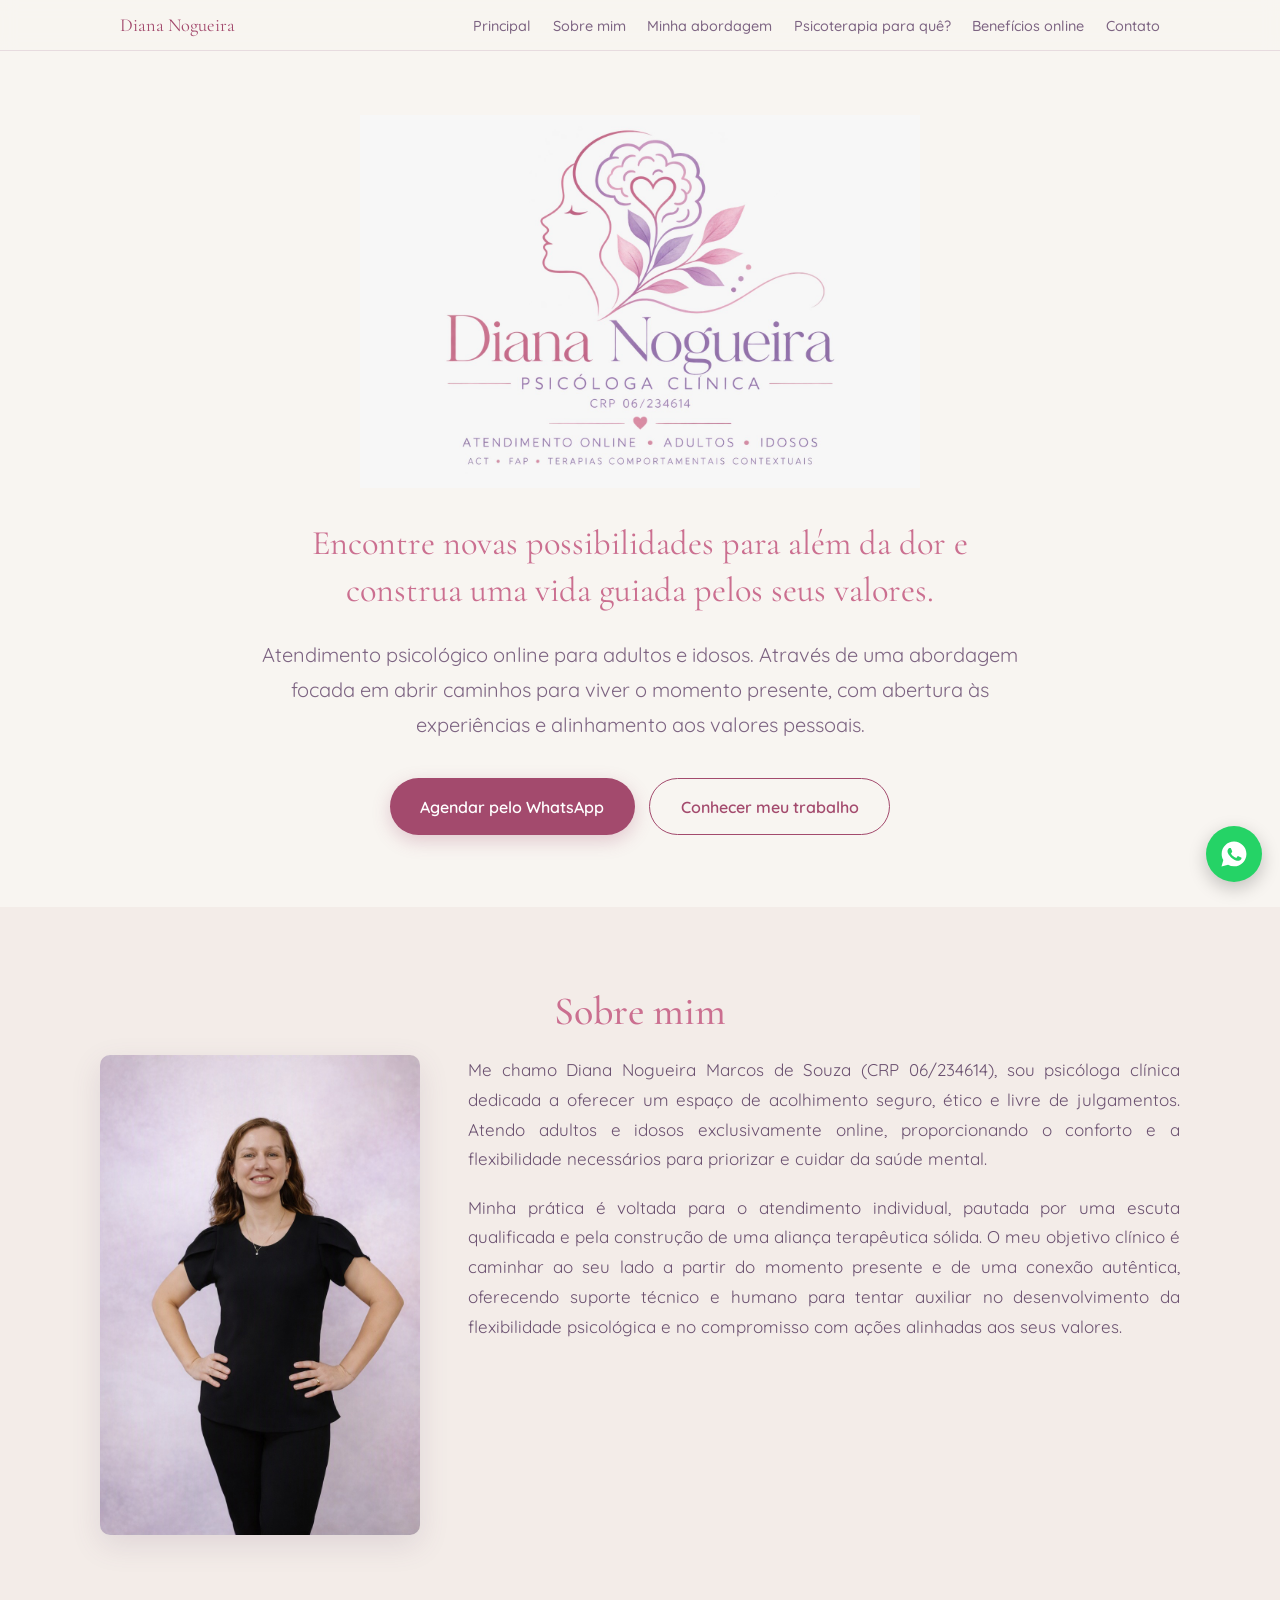
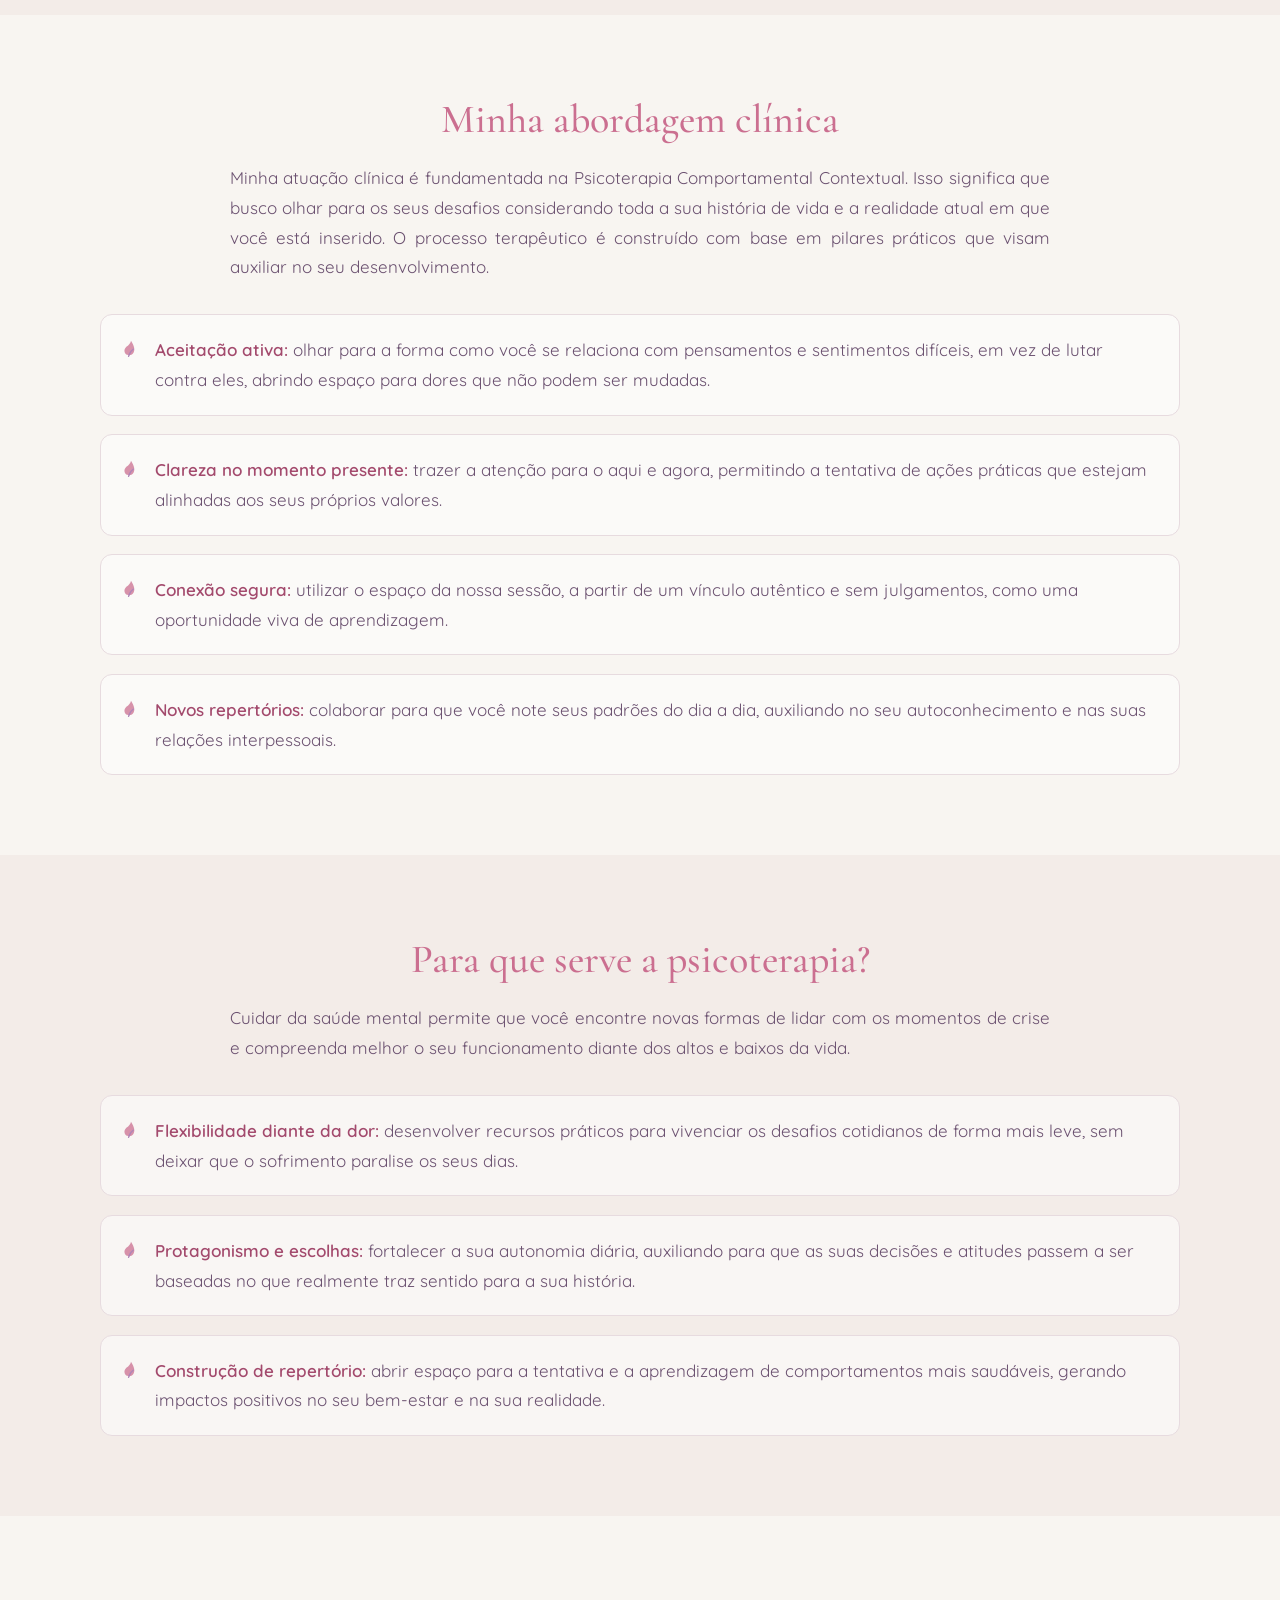
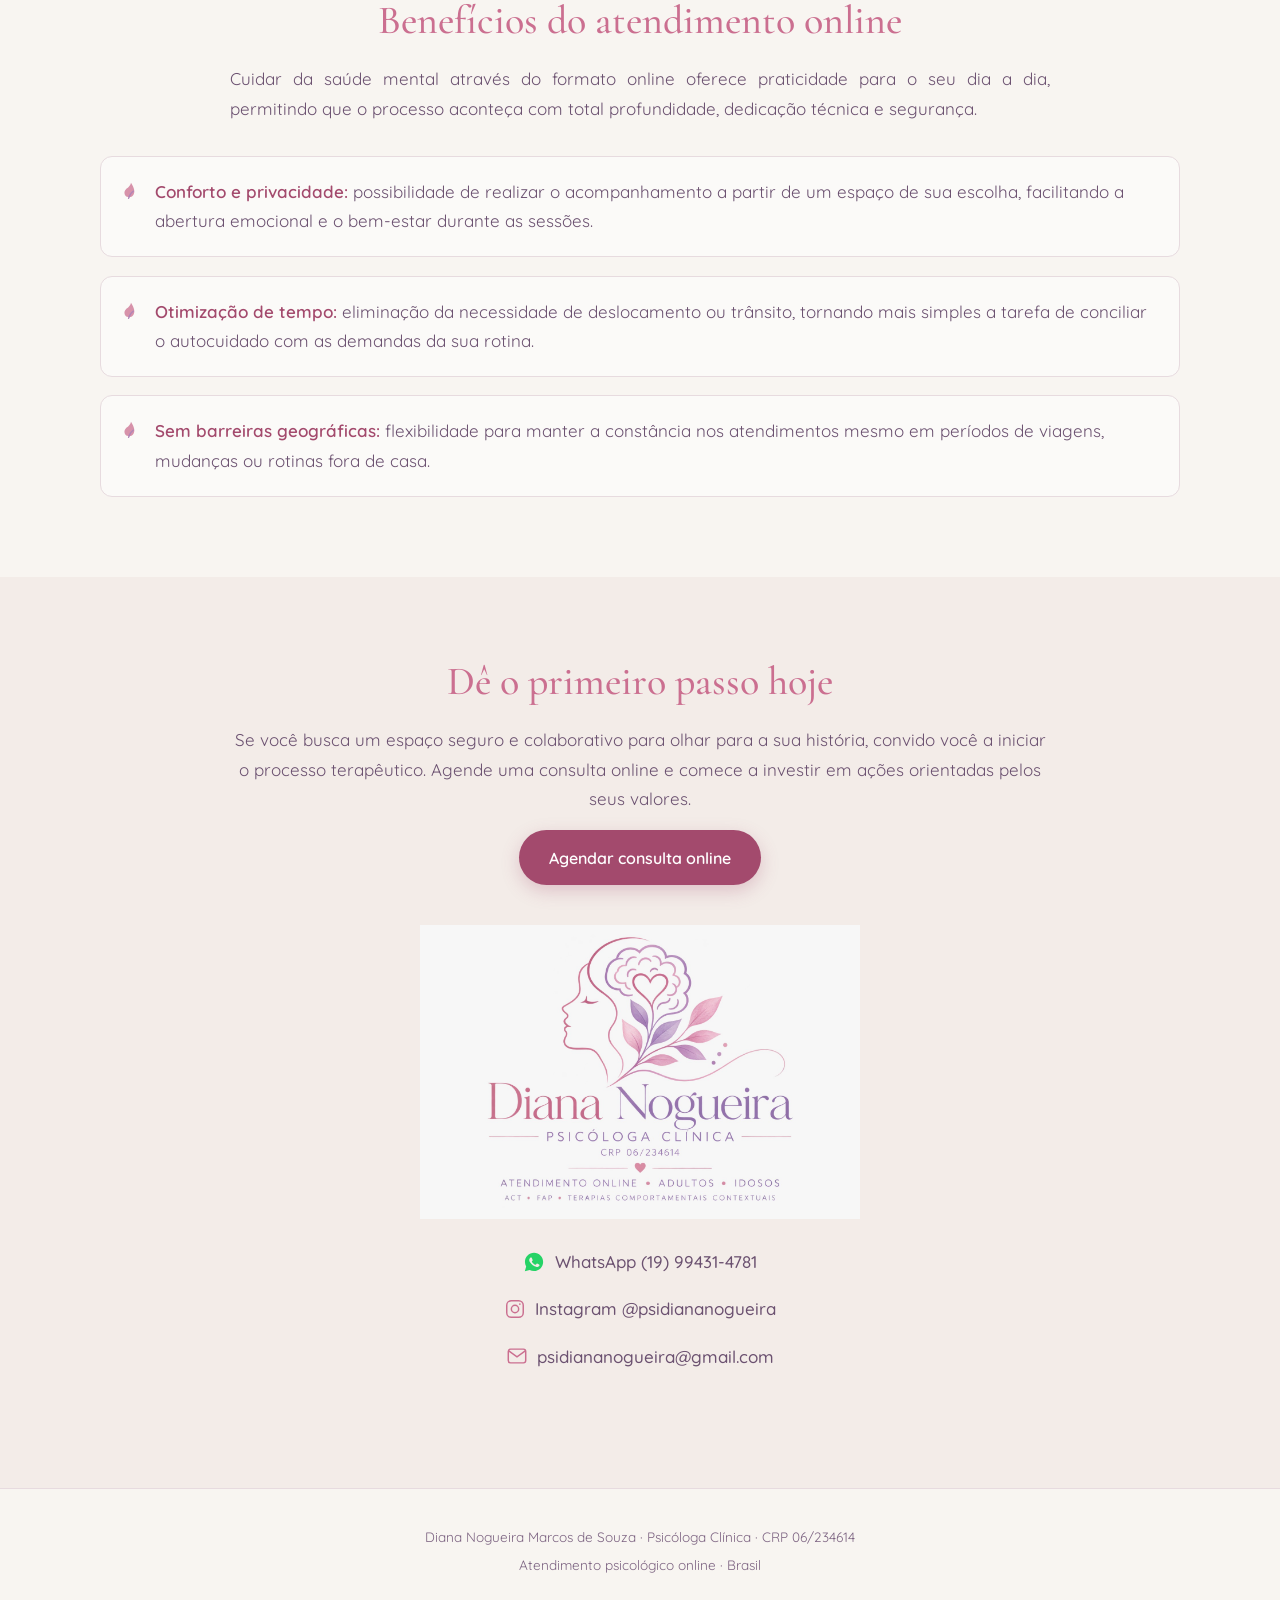
<file: index.html>
<!DOCTYPE html>
<html lang="pt-BR">
<head>
<meta charset="utf-8">
<meta name="viewport" content="width=device-width, initial-scale=1">
<title>Diana Nogueira — Psicóloga Clínica CRP 06/234614 | Atendimento online</title>
<meta name="description" content="Psicóloga clínica CRP 06/234614. Atendimento psicológico online para adultos e idosos, com abordagem comportamental contextual. Agende sua consulta.">
<meta name="author" content="Diana Nogueira Marcos de Souza">
<link rel="canonical" href="https://psidiananogueira.com.br/">
<meta property="og:type" content="website">
<meta property="og:locale" content="pt_BR">
<meta property="og:url" content="https://psidiananogueira.com.br/">
<meta property="og:title" content="Diana Nogueira — Psicóloga Clínica CRP 06/234614">
<meta property="og:description" content="Atendimento psicológico online para adultos e idosos. Encontre novas possibilidades para além da dor e construa uma vida guiada pelos seus valores.">
<meta property="og:image" content="https://psidiananogueira.com.br/assets/og-image.jpg">
<meta property="og:image:width" content="1200">
<meta property="og:image:height" content="630">
<meta name="twitter:card" content="summary_large_image">
<meta name="twitter:image" content="https://psidiananogueira.com.br/assets/og-image.jpg">
<meta name="theme-color" content="#f8f5f1">
<link rel="icon" href="assets/favicon.png" type="image/png">
<link rel="apple-touch-icon" href="assets/favicon.png">
<link rel="preconnect" href="https://fonts.googleapis.com">
<link rel="preconnect" href="https://fonts.gstatic.com" crossorigin>
<link href="https://fonts.googleapis.com/css2?family=Cormorant+Garamond:wght@400;500;600&family=Quicksand:wght@400;500;600&display=swap" rel="stylesheet">
<script type="application/ld+json">
{
  "@context": "https://schema.org",
  "@type": "Psychologist",
  "name": "Diana Nogueira Marcos de Souza",
  "alternateName": "Psicóloga Diana Nogueira",
  "description": "Psicóloga clínica (CRP 06/234614). Atendimento psicológico online para adultos e idosos.",
  "url": "https://psidiananogueira.com.br/",
  "image": "https://psidiananogueira.com.br/assets/logo.png",
  "email": "psidiananogueira@gmail.com",
  "telephone": "+5519994314781",
  "sameAs": ["https://www.instagram.com/psidiananogueira/"],
  "availableLanguage": "pt-BR",
  "areaServed": "BR",
  "medicalSpecialty": "Psychiatric",
  "availableService": {
    "@type": "MedicalTherapy",
    "name": "Psicoterapia online individual"
  }
}
</script>
<style>
:root{
  --bg:#f8f5f1;
  --bg-alt:#f3ece8;
  --rose:#cb6f90;
  --rose-deep:#a34a6d;
  --lilac:#b084b8;
  --lilac-text:#856190;
  --ink:#6b5170;
  --ink-soft:#7d6482;
  --line:#e7dbdf;
  --wa:#25d366;
  --max:1080px;
}
*{box-sizing:border-box}
html{scroll-behavior:smooth;scroll-padding-top:76px}
body{
  margin:0;background:var(--bg);color:var(--ink);
  font-family:"Quicksand",-apple-system,BlinkMacSystemFont,"Segoe UI",sans-serif;
  font-size:1.0625rem;line-height:1.75;-webkit-font-smoothing:antialiased;
}
img{max-width:100%;display:block}
a{color:var(--rose-deep)}
.sr-only{position:absolute;width:1px;height:1px;padding:0;margin:-1px;overflow:hidden;clip:rect(0,0,0,0);white-space:nowrap;border:0}

/* ---------- header / nav ---------- */
.site-header{
  position:sticky;top:0;z-index:50;background:rgba(248,245,241,.94);
  backdrop-filter:saturate(140%) blur(8px);border-bottom:1px solid var(--line);
}
.nav{
  max-width:var(--max);margin:0 auto;padding:.55rem 1.25rem;
  display:flex;align-items:center;gap:1rem;justify-content:space-between;
}
.brand{display:flex;align-items:center;gap:.6rem;text-decoration:none;color:inherit}
.brand img{display:none}
.brand span{font-family:"Cormorant Garamond",Georgia,serif;font-size:1.15rem;color:var(--rose-deep);white-space:nowrap}
.nav-links{display:flex;gap:1.35rem;list-style:none;margin:0;padding:0;flex-wrap:wrap;justify-content:flex-end}
.nav-links a{
  text-decoration:none;color:var(--ink-soft);font-size:.9rem;font-weight:500;
  padding:.25rem 0;border-bottom:1.5px solid transparent;transition:color .2s,border-color .2s;
}
.nav-links a:hover,.nav-links a:focus-visible{color:var(--rose-deep);border-color:var(--rose-deep)}
.nav-toggle{display:none;background:none;border:0;color:var(--rose);font-size:1.6rem;line-height:1;padding:.25rem .5rem;cursor:pointer}

/* ---------- layout ---------- */
section{padding:5rem 1.25rem}
section:nth-of-type(even){background:var(--bg-alt)}
.wrap{max-width:var(--max);margin:0 auto}
h1,h2,h3{font-family:"Cormorant Garamond",Georgia,serif;font-weight:500;color:var(--rose);margin:0 0 1.25rem;line-height:1.2}
h1{font-size:clamp(2.2rem,6vw,3.1rem)}
h2{font-size:clamp(1.9rem,4.4vw,2.5rem);text-align:center}
p{margin:0 0 1.15rem}
.lead{font-size:clamp(1.05rem,2.2vw,1.25rem);color:var(--ink-soft)}

/* ---------- hero ---------- */
.hero{text-align:center;padding-top:4rem;padding-bottom:4.5rem}
.hero img.logo{width:min(560px,92vw);margin:0 auto 2rem}
.hero .name{font-family:"Cormorant Garamond",Georgia,serif;font-size:clamp(2.2rem,6vw,3rem);color:var(--rose);margin:0}
.hero .crp{color:var(--lilac-text);font-size:.95rem;letter-spacing:.04em;margin:.35rem 0 2rem}
.hero .claim{font-family:"Cormorant Garamond",Georgia,serif;font-size:clamp(1.6rem,3.6vw,2.15rem);color:var(--rose);max-width:760px;margin:0 auto 1.5rem;line-height:1.35}
.hero .intro{max-width:760px;margin:0 auto 2.25rem;color:var(--ink-soft)}

/* ---------- buttons ---------- */
.btn{
  display:inline-flex;align-items:center;gap:.55rem;text-decoration:none;
  padding:.85rem 1.9rem;border-radius:999px;font-weight:600;font-size:1rem;
  transition:transform .15s ease,box-shadow .2s ease,background .2s ease;
}
.btn:hover{transform:translateY(-2px)}
.btn-primary{background:var(--rose-deep);color:#fff;box-shadow:0 6px 18px rgba(163,74,109,.26)}
.btn-primary:hover{background:#93405f}
.btn-ghost{border:1.5px solid var(--rose-deep);color:var(--rose-deep)}
.btn-ghost:hover{background:rgba(163,74,109,.08)}
.btn-row{display:flex;gap:.9rem;flex-wrap:wrap;justify-content:center}

/* ---------- about ---------- */
.about{display:grid;grid-template-columns:320px 1fr;gap:3rem;align-items:start}
.about img{border-radius:10px;box-shadow:0 10px 30px rgba(107,81,112,.14);width:100%}
.about p{text-align:justify;text-justify:inter-word}

/* ---------- pillar lists ---------- */
.pillars{list-style:none;margin:2rem 0 0;padding:0;display:grid;gap:1.15rem}
.pillars li{
  position:relative;padding:1.25rem 1.5rem 1.25rem 3.4rem;background:rgba(255,255,255,.55);
  border:1px solid var(--line);border-radius:12px;
}
.pillars li::before{
  content:"";position:absolute;left:1.25rem;top:1.5rem;width:20px;height:20px;
  background:no-repeat center/contain url("data:image/svg+xml,%3Csvg xmlns='http://www.w3.org/2000/svg' viewBox='0 0 24 24' fill='%23cb6f90'%3E%3Cpath d='M12 2c-1 5-5 6-7 9-1.8 2.7-.6 6.6 2.4 8 2.6 1.2 5.8.2 7.4-2.2 2.3-3.4 1.3-8.4-2.8-14.8z' opacity='.75'/%3E%3Cpath d='M9 21c1-4 3-7 6-9' stroke='%23b084b8' stroke-width='1.4' fill='none' stroke-linecap='round'/%3E%3C/svg%3E");
}
.pillars strong{color:var(--rose-deep);font-weight:600}
.section-intro{max-width:820px;margin:0 auto 1rem;text-align:justify}

/* ---------- contact ---------- */
.contact{text-align:center}
.contact img.logo{width:min(440px,88vw);margin:2.5rem auto 1.75rem}
.contact .name{font-family:"Cormorant Garamond",Georgia,serif;font-size:2rem;color:var(--rose);margin:0}
.contact .crp{color:var(--lilac-text);font-size:.9rem;margin:.3rem 0 2rem}
.contact-list{list-style:none;padding:0;margin:0 0 2rem;display:grid;gap:.8rem;justify-content:center}
.contact-list a{display:inline-flex;align-items:center;gap:.6rem;text-decoration:none;color:var(--ink);font-weight:500}
.contact-list a:hover{color:var(--rose-deep)}
.contact-list svg{width:22px;height:22px;flex:none}

/* ---------- floating whatsapp ---------- */
.wa-float{
  position:fixed;right:1.1rem;bottom:1.1rem;z-index:60;width:56px;height:56px;border-radius:50%;
  background:var(--wa);display:grid;place-items:center;box-shadow:0 6px 18px rgba(0,0,0,.22);
}
.wa-float svg{width:30px;height:30px;fill:#fff}

/* ---------- footer ---------- */
footer{background:var(--bg);border-top:1px solid var(--line);padding:2rem 1.25rem;text-align:center;font-size:.85rem;color:var(--ink-soft)}
footer p{margin:.25rem 0}

@media (max-width:820px){
  .about{grid-template-columns:1fr;gap:2rem}
  .about img{max-width:300px;margin:0 auto}
  .nav-toggle{display:block}
  .nav-links{
    display:none;position:absolute;left:0;right:0;top:100%;flex-direction:column;
    background:var(--bg);border-bottom:1px solid var(--line);padding:1rem 1.5rem;gap:.9rem;
    justify-content:flex-start;align-items:flex-start;
  }
  .nav-links.open{display:flex}
  .nav{position:relative}
  section{padding:3.5rem 1.25rem}
  .about p,.section-intro{text-align:left}
}
</style>
</head>
<body>

<header class="site-header">
  <nav class="nav" aria-label="Navegação principal">
    <a class="brand" href="#principal">
      <img src="assets/logo.png" alt="" aria-hidden="true">
      <span>Diana Nogueira</span>
    </a>
    <button class="nav-toggle" aria-expanded="false" aria-controls="menu" aria-label="Abrir menu">☰</button>
    <ul class="nav-links" id="menu">
      <li><a href="#principal">Principal</a></li>
      <li><a href="#sobre">Sobre mim</a></li>
      <li><a href="#abordagem">Minha abordagem</a></li>
      <li><a href="#psicoterapia">Psicoterapia para quê?</a></li>
      <li><a href="#beneficios">Benefícios online</a></li>
      <li><a href="#contato">Contato</a></li>
    </ul>
  </nav>
</header>

<main>

<section id="principal" class="hero">
  <div class="wrap">
    <img class="logo" src="assets/logo.png" alt="Logotipo Diana Nogueira — psicóloga clínica">
    <h1 class="sr-only">Diana Nogueira — Psicóloga Clínica</h1>
    <p class="claim">Encontre novas possibilidades para além da dor e construa uma vida guiada pelos seus valores.</p>
    <p class="intro lead">Atendimento psicológico online para adultos e idosos. Através de uma abordagem focada em abrir caminhos para viver o momento presente, com abertura às experiências e alinhamento aos valores pessoais.</p>
    <div class="btn-row">
      <a class="btn btn-primary" href="https://wa.me/5519994314781" target="_blank" rel="noopener">Agendar pelo WhatsApp</a>
      <a class="btn btn-ghost" href="#sobre">Conhecer meu trabalho</a>
    </div>
  </div>
</section>

<section id="sobre">
  <div class="wrap">
    <h2>Sobre mim</h2>
    <div class="about">
      <img src="assets/foto.png" alt="Diana Nogueira, psicóloga clínica" loading="lazy">
      <div>
        <p>Me chamo Diana Nogueira Marcos de Souza (CRP 06/234614), sou psicóloga clínica dedicada a oferecer um espaço de acolhimento seguro, ético e livre de julgamentos. Atendo adultos e idosos exclusivamente online, proporcionando o conforto e a flexibilidade necessários para priorizar e cuidar da saúde mental.</p>
        <p>Minha prática é voltada para o atendimento individual, pautada por uma escuta qualificada e pela construção de uma aliança terapêutica sólida. O meu objetivo clínico é caminhar ao seu lado a partir do momento presente e de uma conexão autêntica, oferecendo suporte técnico e humano para tentar auxiliar no desenvolvimento da flexibilidade psicológica e no compromisso com ações alinhadas aos seus valores.</p>
      </div>
    </div>
  </div>
</section>

<section id="abordagem">
  <div class="wrap">
    <h2>Minha abordagem clínica</h2>
    <p class="section-intro">Minha atuação clínica é fundamentada na Psicoterapia Comportamental Contextual. Isso significa que busco olhar para os seus desafios considerando toda a sua história de vida e a realidade atual em que você está inserido. O processo terapêutico é construído com base em pilares práticos que visam auxiliar no seu desenvolvimento.</p>
    <ul class="pillars">
      <li><strong>Aceitação ativa:</strong> olhar para a forma como você se relaciona com pensamentos e sentimentos difíceis, em vez de lutar contra eles, abrindo espaço para dores que não podem ser mudadas.</li>
      <li><strong>Clareza no momento presente:</strong> trazer a atenção para o aqui e agora, permitindo a tentativa de ações práticas que estejam alinhadas aos seus próprios valores.</li>
      <li><strong>Conexão segura:</strong> utilizar o espaço da nossa sessão, a partir de um vínculo autêntico e sem julgamentos, como uma oportunidade viva de aprendizagem.</li>
      <li><strong>Novos repertórios:</strong> colaborar para que você note seus padrões do dia a dia, auxiliando no seu autoconhecimento e nas suas relações interpessoais.</li>
    </ul>
  </div>
</section>

<section id="psicoterapia">
  <div class="wrap">
    <h2>Para que serve a psicoterapia?</h2>
    <p class="section-intro">Cuidar da saúde mental permite que você encontre novas formas de lidar com os momentos de crise e compreenda melhor o seu funcionamento diante dos altos e baixos da vida.</p>
    <ul class="pillars">
      <li><strong>Flexibilidade diante da dor:</strong> desenvolver recursos práticos para vivenciar os desafios cotidianos de forma mais leve, sem deixar que o sofrimento paralise os seus dias.</li>
      <li><strong>Protagonismo e escolhas:</strong> fortalecer a sua autonomia diária, auxiliando para que as suas decisões e atitudes passem a ser baseadas no que realmente traz sentido para a sua história.</li>
      <li><strong>Construção de repertório:</strong> abrir espaço para a tentativa e a aprendizagem de comportamentos mais saudáveis, gerando impactos positivos no seu bem-estar e na sua realidade.</li>
    </ul>
  </div>
</section>

<section id="beneficios">
  <div class="wrap">
    <h2>Benefícios do atendimento online</h2>
    <p class="section-intro">Cuidar da saúde mental através do formato online oferece praticidade para o seu dia a dia, permitindo que o processo aconteça com total profundidade, dedicação técnica e segurança.</p>
    <ul class="pillars">
      <li><strong>Conforto e privacidade:</strong> possibilidade de realizar o acompanhamento a partir de um espaço de sua escolha, facilitando a abertura emocional e o bem-estar durante as sessões.</li>
      <li><strong>Otimização de tempo:</strong> eliminação da necessidade de deslocamento ou trânsito, tornando mais simples a tarefa de conciliar o autocuidado com as demandas da sua rotina.</li>
      <li><strong>Sem barreiras geográficas:</strong> flexibilidade para manter a constância nos atendimentos mesmo em períodos de viagens, mudanças ou rotinas fora de casa.</li>
    </ul>
  </div>
</section>

<section id="contato" class="contact">
  <div class="wrap">
    <h2>Dê o primeiro passo hoje</h2>
    <p class="section-intro" style="text-align:center">Se você busca um espaço seguro e colaborativo para olhar para a sua história, convido você a iniciar o processo terapêutico. Agende uma consulta online e comece a investir em ações orientadas pelos seus valores.</p>
    <div class="btn-row">
      <a class="btn btn-primary" href="https://wa.me/5519994314781" target="_blank" rel="noopener">Agendar consulta online</a>
    </div>
    <img class="logo" src="assets/logo.png" alt="" aria-hidden="true">
    <ul class="contact-list">
      <li>
        <a href="https://wa.me/5519994314781" target="_blank" rel="noopener">
          <svg viewBox="0 0 24 24" fill="#25d366" aria-hidden="true"><path d="M12.04 2C6.58 2 2.13 6.45 2.13 11.91c0 1.75.46 3.45 1.32 4.95L2 22l5.25-1.38a9.9 9.9 0 0 0 4.79 1.22h.01c5.46 0 9.91-4.45 9.91-9.91S17.5 2 12.04 2zm5.8 14.06c-.24.68-1.42 1.31-1.95 1.36-.5.05-.98.24-3.3-.69-2.77-1.09-4.53-3.92-4.67-4.1-.14-.19-1.12-1.49-1.12-2.84s.71-2.02.96-2.29c.25-.28.55-.35.73-.35h.52c.17 0 .4-.06.62.48.24.57.8 1.98.87 2.12.07.14.12.31.02.5-.09.19-.14.31-.28.47-.14.16-.29.36-.42.48-.14.14-.28.29-.12.57.16.28.71 1.17 1.52 1.9 1.05.93 1.93 1.22 2.21 1.36.28.14.44.12.6-.07.17-.19.69-.81.88-1.09.19-.28.37-.23.62-.14.25.09 1.6.75 1.88.89.28.14.46.21.53.33.07.12.07.68-.17 1.36z"/></svg>
          WhatsApp (19) 99431-4781
        </a>
      </li>
      <li>
        <a href="https://www.instagram.com/psidiananogueira/" target="_blank" rel="noopener">
          <svg viewBox="0 0 24 24" fill="none" stroke="#cb6f90" stroke-width="1.6" aria-hidden="true"><rect x="3" y="3" width="18" height="18" rx="5"/><circle cx="12" cy="12" r="4"/><circle cx="17.3" cy="6.7" r=".9" fill="#cb6f90" stroke="none"/></svg>
          Instagram @psidiananogueira
        </a>
      </li>
      <li>
        <a href="mailto:psidiananogueira@gmail.com">
          <svg viewBox="0 0 24 24" fill="none" stroke="#cb6f90" stroke-width="1.6" aria-hidden="true"><rect x="2.5" y="4.5" width="19" height="15" rx="2.5"/><path d="m3 6.5 9 6.5 9-6.5"/></svg>
          psidiananogueira@gmail.com
        </a>
      </li>
    </ul>
  </div>
</section>

</main>

<a class="wa-float" href="https://wa.me/5519994314781" target="_blank" rel="noopener" aria-label="Conversar no WhatsApp">
  <svg viewBox="0 0 24 24" aria-hidden="true"><path d="M12.04 2C6.58 2 2.13 6.45 2.13 11.91c0 1.75.46 3.45 1.32 4.95L2 22l5.25-1.38a9.9 9.9 0 0 0 4.79 1.22h.01c5.46 0 9.91-4.45 9.91-9.91S17.5 2 12.04 2zm5.8 14.06c-.24.68-1.42 1.31-1.95 1.36-.5.05-.98.24-3.3-.69-2.77-1.09-4.53-3.92-4.67-4.1-.14-.19-1.12-1.49-1.12-2.84s.71-2.02.96-2.29c.25-.28.55-.35.73-.35h.52c.17 0 .4-.06.62.48.24.57.8 1.98.87 2.12.07.14.12.31.02.5-.09.19-.14.31-.28.47-.14.16-.29.36-.42.48-.14.14-.28.29-.12.57.16.28.71 1.17 1.52 1.9 1.05.93 1.93 1.22 2.21 1.36.28.14.44.12.6-.07.17-.19.69-.81.88-1.09.19-.28.37-.23.62-.14.25.09 1.6.75 1.88.89.28.14.46.21.53.33.07.12.07.68-.17 1.36z"/></svg>
</a>

<footer>
  <p>Diana Nogueira Marcos de Souza · Psicóloga Clínica · CRP 06/234614</p>
  <p>Atendimento psicológico online · Brasil</p>
</footer>

<script>
(function(){
  var btn = document.querySelector('.nav-toggle');
  var menu = document.getElementById('menu');
  btn.addEventListener('click', function(){
    var open = menu.classList.toggle('open');
    btn.setAttribute('aria-expanded', open);
  });
  menu.addEventListener('click', function(e){
    if (e.target.tagName === 'A') { menu.classList.remove('open'); btn.setAttribute('aria-expanded','false'); }
  });
})();
</script>
</body>
</html>
</file>
